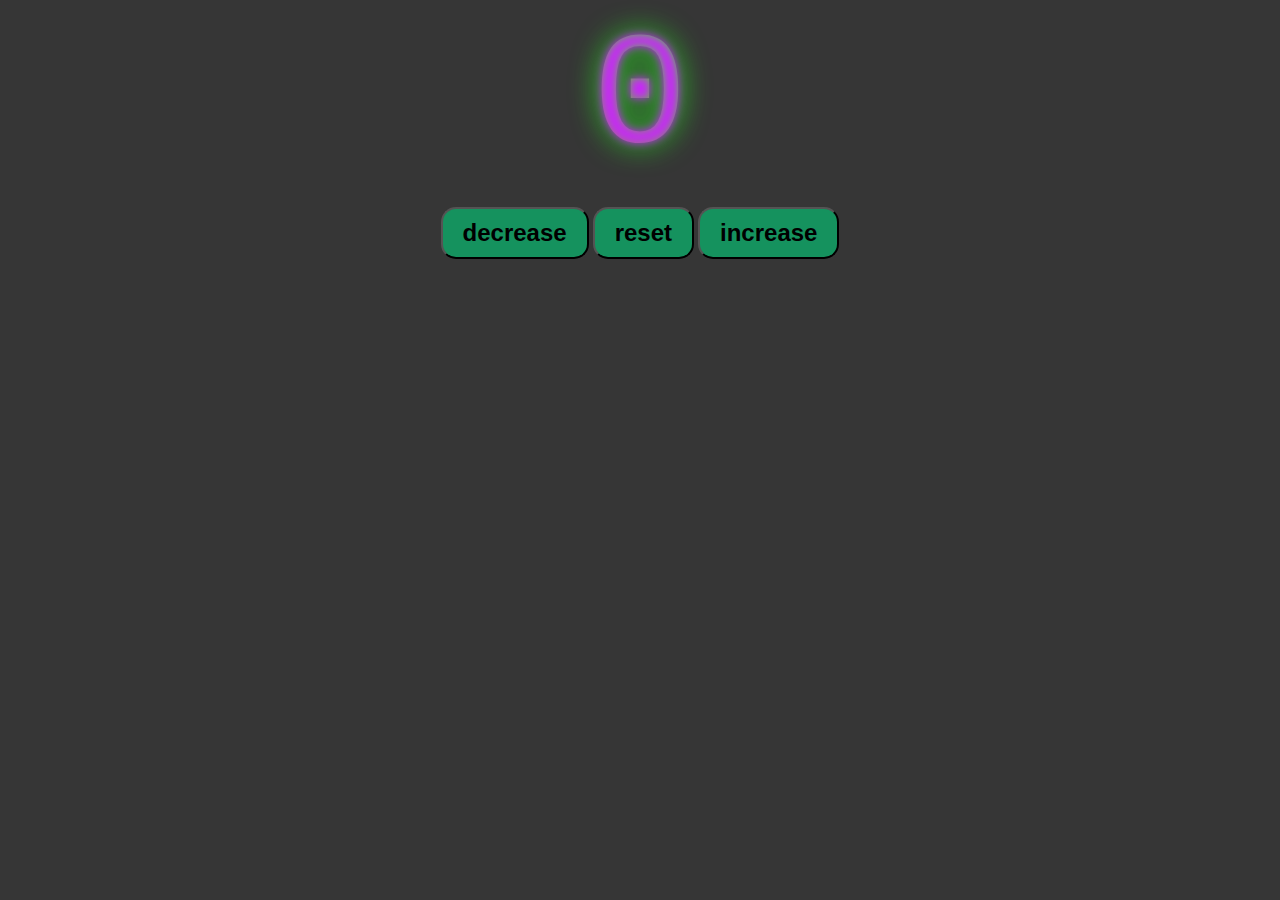
<file: index.html>
<!DOCTYPE html>
<html lang="en">
<head>
    <link rel="stylesheet" href="style.css">
    <meta charset="UTF-8">
    <meta name="viewport" content="width=device-width, initial-scale=1.0">
    <title>My counter</title>
</head>
<body>
    <label id="countLabel">0</label><br>
    <div id="btnContainer">
        <button id="decreaseBtn" class="buttons">decrease</button>
        <button id="resetBtn" class="buttons">reset</button>
        <button id="increaseBtn" class="buttons">increase</button>
    </div>


    <script src="script.js"></script>
</body>
</html>
</file>
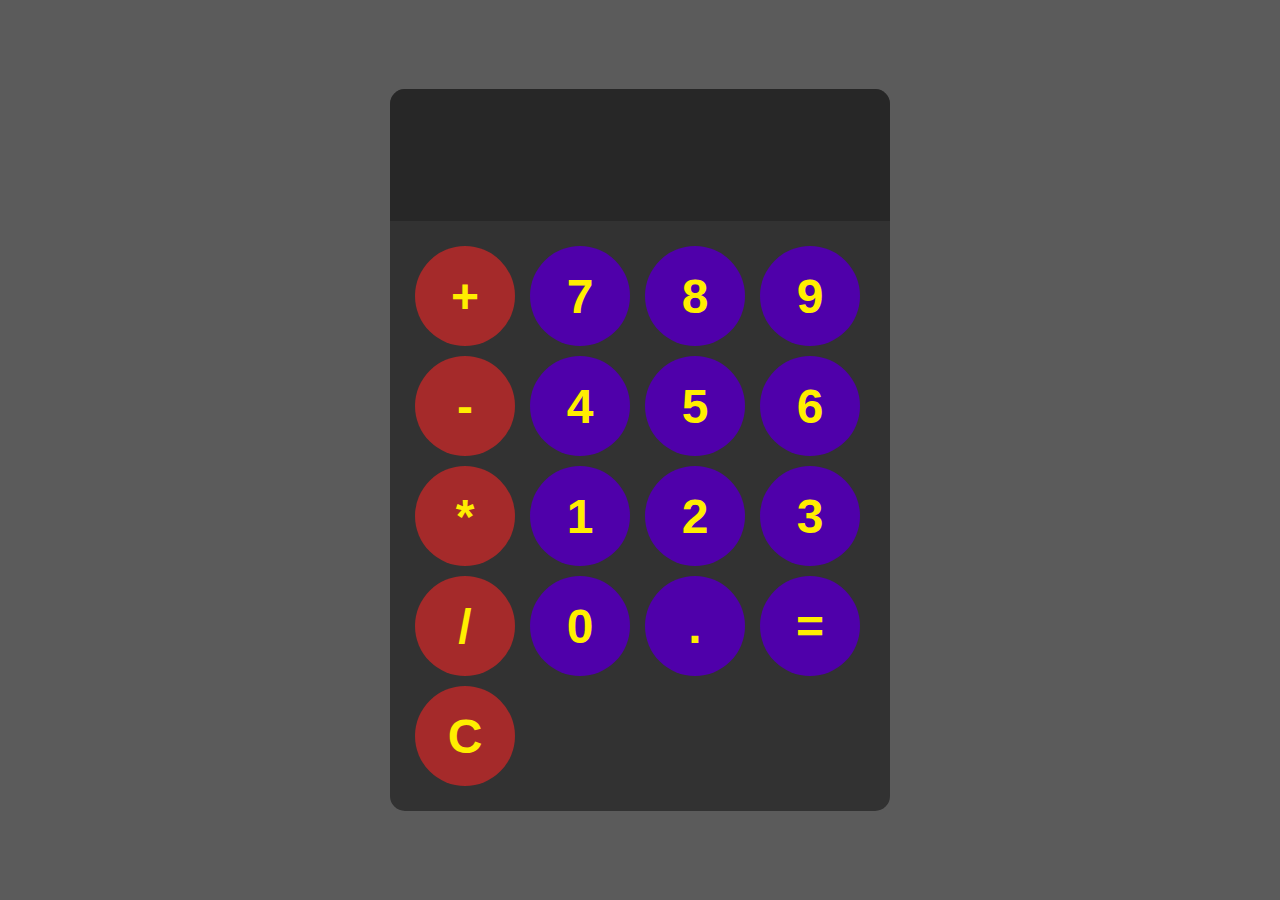
<file: calculator/index.html>
<!DOCTYPE html>
<html lang="en">
<head>
    <link rel="stylesheet" href="style.css">
    <meta charset="UTF-8">
    <meta name="viewport" content="width=device-width, initial-scale=1.0">
    <title>Document</title>
</head>
<body>

    <div id="calculator">
        <input id="display" readonly>
        <div id="keys">
            <button onclick="appendToDisplay('+')" class="operator-btn">+</button>
            <button onclick="appendToDisplay('7')">7</button>
            <button onclick="appendToDisplay('8')">8</button>
            <button onclick="appendToDisplay('9')">9</button>
            <button onclick="appendToDisplay('-')" class="operator-btn">-</button>
            <button onclick="appendToDisplay('4')">4</button>
            <button onclick="appendToDisplay('5')">5</button>
            <button onclick="appendToDisplay('6')">6</button>
            <button onclick="appendToDisplay('*')" class="operator-btn">*</button>
            <button onclick="appendToDisplay('1')">1</button>
            <button onclick="appendToDisplay('2')">2</button>
            <button onclick="appendToDisplay('3')">3</button>
            <button onclick="appendToDisplay('/')" class="operator-btn">/</button>
            <button onclick="appendToDisplay('0')">0</button>
            <button onclick="appendToDisplay('.')">.</button>
            <button onclick="calculate()">=</button>
            <button onclick="clearDisplay()" class="operator-btn">C</button>
        </div>
    </div>
    



<script src="script.js"></script>
</body>
</html>
</file>
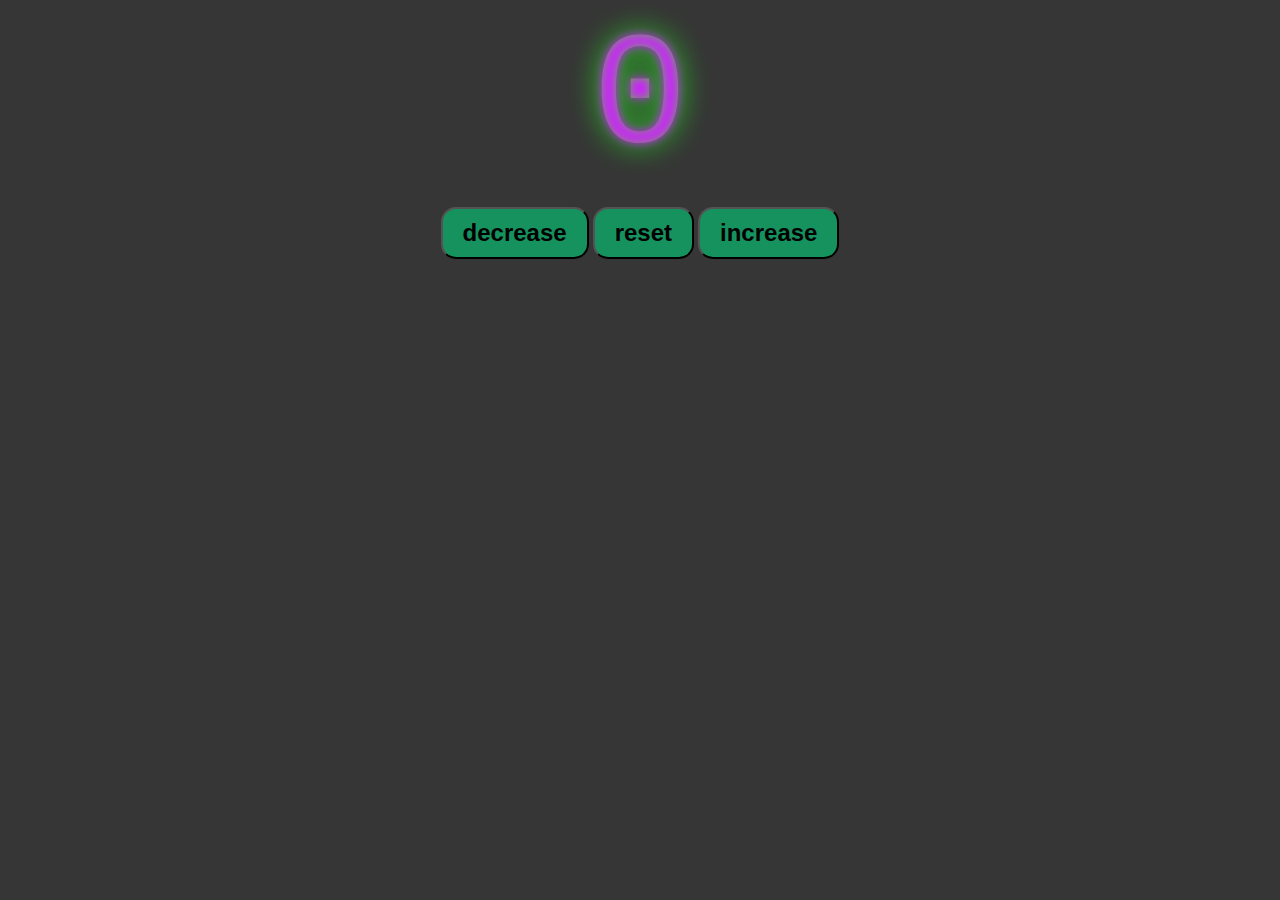
<file: Counter/index.html>
<!DOCTYPE html>
<html lang="en">
<head>
    <link rel="stylesheet" href="style.css">
    <meta charset="UTF-8">
    <meta name="viewport" content="width=device-width, initial-scale=1.0">
    <title>My counter</title>
</head>
<body>
    <div id="btnWrapper">
        <label id="countLabel">0</label><br>
            <div id="btnContainer">
                <button id="decreaseBtn" class="buttons">decrease</button>
                <button id="resetBtn" class="buttons">reset</button>
                <button id="increaseBtn" class="buttons">increase</button>
            </div>
    </div>

    <script src="script.js"></script>
</body>
</html>
</file>
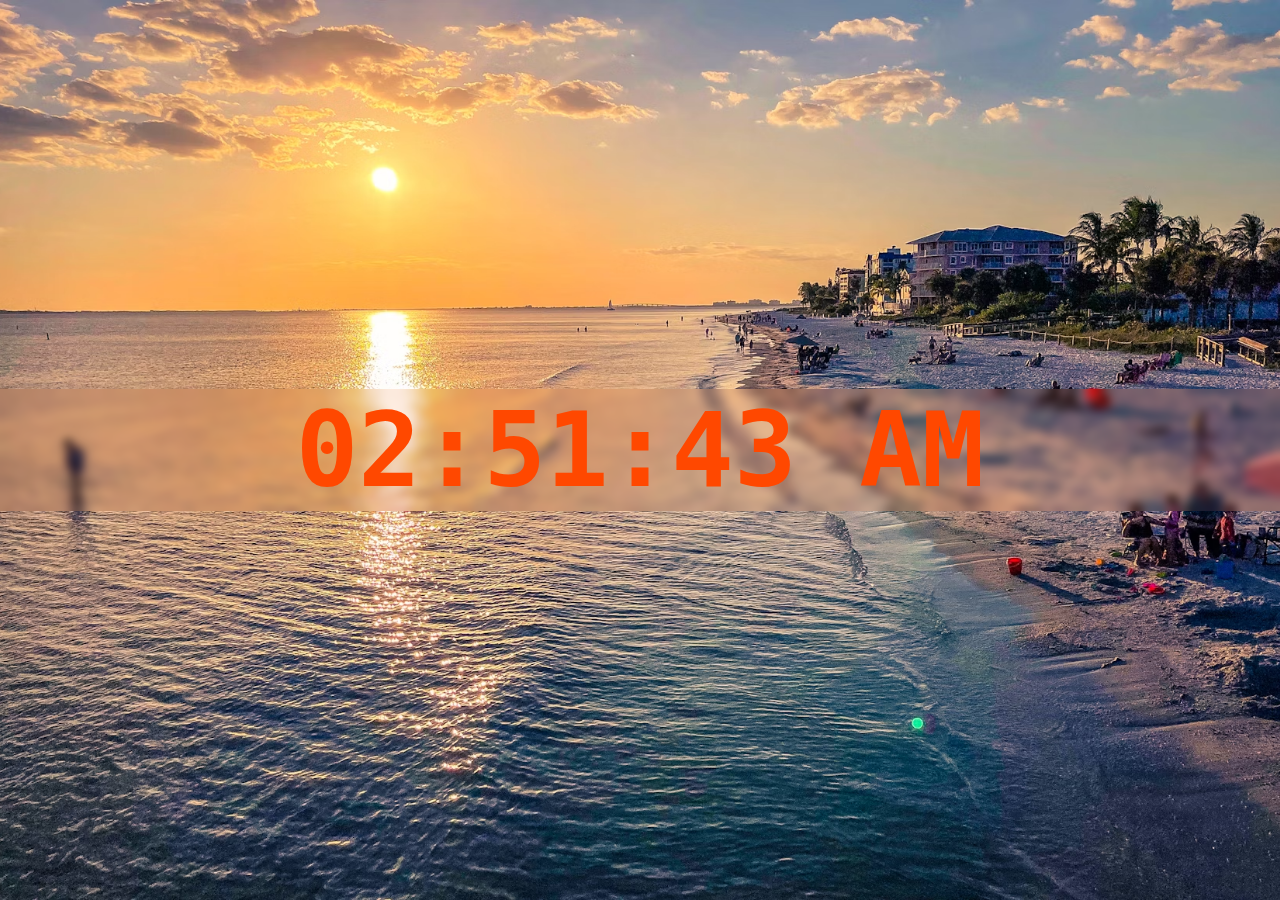
<file: DigitalClock/index.html>
<!DOCTYPE html>
<html lang="en">
<head>
    <link rel="stylesheet" href="style.css">
    <meta charset="UTF-8">
    <meta name="viewport" content="width=device-width, initial-scale=1.0">
    <title>Document</title>
</head>
<body>
    <div id="clock-container">
        <div id="clock">00:00:00</div>
    </div>
    



<script src="script.js"></script>    
</body>
</html>
</file>
<file: style.css>
body{
    display: flex;
    flex-direction: column;
    align-items: center;
    background-color: rgb(54, 54, 54);
}

#countLabel{
    background: linear-gradient(45deg, #ff00cc, #19fc04);
    -webkit-background-clip: text;
    -webkit-text-fill-color: transparent;
    text-shadow: 0 0 10px #cc23ff, 0 0 30px #24ff1c;
    display: block;
    text-align: center;
    font-size: 10em;
    font-family: 'Courier New', Courier, monospace;
}

#btnContainer{
    text-align: center;
}

.buttons{
    
    padding: 10px 20px;
    font-size: 1.5em;
    color: rgb(0, 0, 0);
    background-color: rgb(21, 146, 94);
    font-weight: bold;
    border-radius: 15px;
    cursor: pointer;
    transition: background-color 0.25;
}

.buttons:hover{
    background-color: rgb(0, 162, 255);
    color: rgb(21, 199, 199);
    background: linear-gradient(45deg, rgb(33, 167, 28), rgb(221, 50, 255));
    transition: all 0.3s ease;
}
</file>
<file: calculator/style.css>
body{
    margin: 0;
    display: flex;
    justify-content: center;
    align-items: center;
    height: 100vh;
    background-color: hsla(0, 0%, 14%, 0.75);
}

#calculator{
    font-family: 'Franklin Gothic Medium', 'Arial Narrow', Arial, sans-serif;
    background-color: hsla(0, 0%, 14%, 0.75);
    border-radius: 15px;
    max-width: 500px;
    overflow: hidden;
}

#display{
    width: 100%;
    padding: 20px;
    font-size: 5rem;
    text-align: left;
    border: none;
    background-color: hsla(0, 0%, 14%, 0.75);
    color: white;
}

#keys{
    display: grid;
    grid-template-columns: repeat(4, 1fr);
    gap: 10px;
    padding: 25px;
}

button{
    width: 100px;
    height: 100px;
    border-radius: 50px;
    border: none;
    background-color: rgb(79, 0, 170);
    font-size: 3rem;
    font-weight: bold;
    cursor: pointer;
    color:rgb(255, 238, 0)
}

button:hover{
    background-color: hsl(281, 100%, 23%);
}

button:active{
    background-color: hsl(281, 100%, 10%);
}

.operator-btn{
    background-color: brown;
}
.operator-btn:hover{
    background-color: rgb(187, 48, 48);
}
.operator-btn:active{
    background-color: rgb(241, 67, 108);
}
</file>
<file: Counter/style.css>
body{
    display: flex;
    flex-direction: column;
    align-items: center;
    background-color: rgb(54, 54, 54);
}

#countLabel{
    background: linear-gradient(45deg, #ff00cc, #19fc04);
    -webkit-background-clip: text;
    -webkit-text-fill-color: transparent;
    text-shadow: 0 0 10px #cc23ff, 0 0 30px #24ff1c;
    display: block;
    text-align: center;
    font-size: 10em;
    font-family: 'Courier New', Courier, monospace;
}

#btnContainer{
    text-align: center;
}

.buttons{
    
    padding: 10px 20px;
    font-size: 1.5em;
    color: rgb(0, 0, 0);
    background-color: rgb(21, 146, 94);
    font-weight: bold;
    border-radius: 15px;
    cursor: pointer;
    transition: background-color 0.25;
}

.buttons:hover{
    background-color: rgb(0, 162, 255);
    color: rgb(21, 199, 199);
    background: linear-gradient(45deg, rgb(33, 167, 28), rgb(221, 50, 255));
    transition: all 0.3s ease;
}
</file>
<file: DigitalClock/style.css>
body{
    background-image: url(fmb.avif);
    background-position: center;
    background-repeat: no-repeat;
    background-size: cover;
    background-attachment: fixed;
    margin: 0;

}

#clock-container{
    display: flex;
    justify-content: center;
    align-items: center;
    height: 100vh;
}

#clock{
    color: rgb(255, 72, 0);
    backdrop-filter: blur(5px);
    width: 100%;
    background-color: hsla(24, 100%, 50%, 0.1);
    font-family: monospace;
    font-size: 6.5rem;
    font-weight: bold;
    text-align: center;
}
</file>
